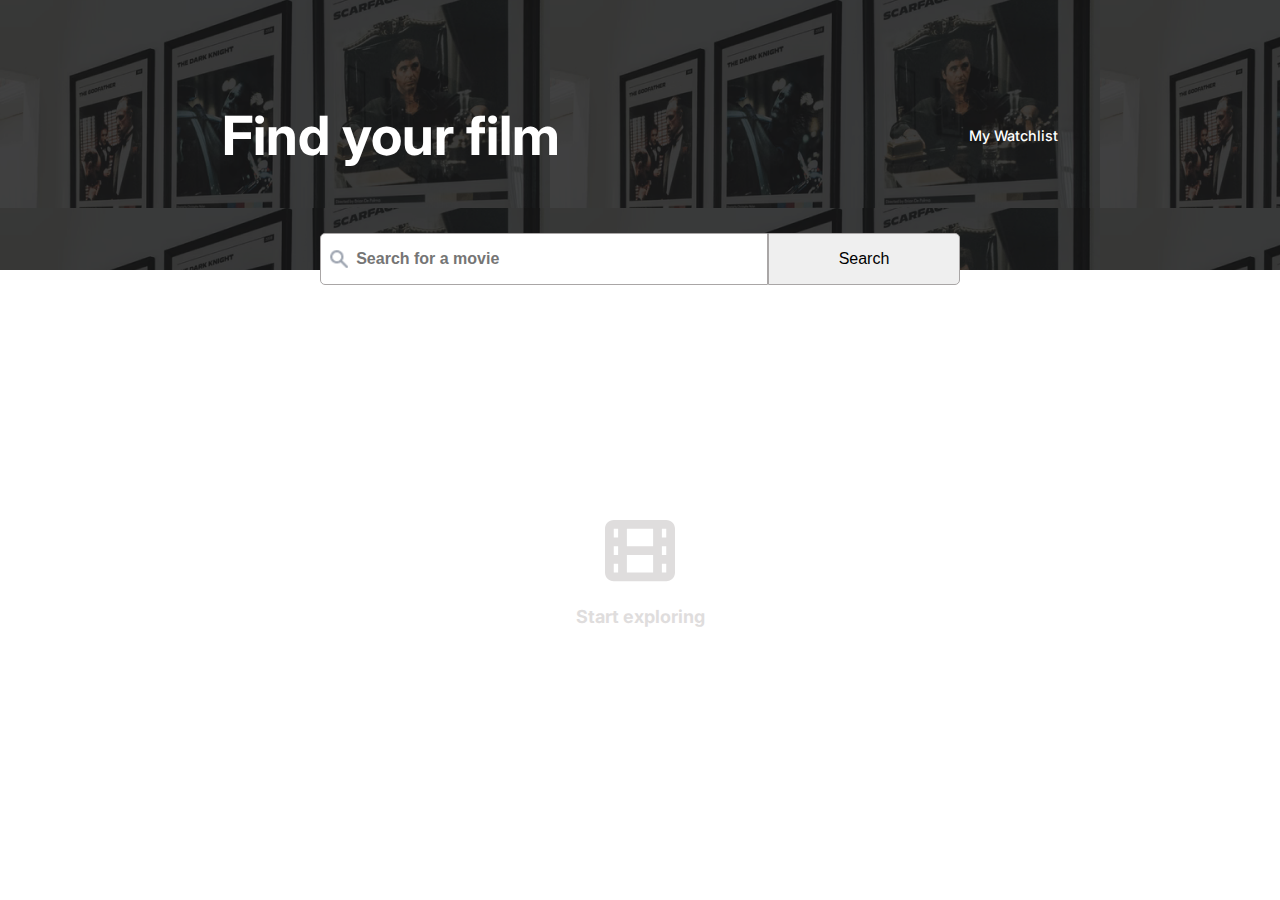
<file: index.html>
<!DOCTYPE html>
<html lang="en">
<head>
    <meta charset="UTF-8">
    <meta name="viewport" content="width=device-width, initial-scale=1.0">
    <title>Movies</title>
    <link rel="stylesheet" href="style.css">
    <link rel="preconnect" href="https://fonts.googleapis.com">
    <link rel="preconnect" href="https://fonts.gstatic.com" crossorigin>
    <link href="https://fonts.googleapis.com/css2?family=Inter:wght@200;300;400;500;600;700;800;900&display=swap" rel="stylesheet">
    <link rel="stylesheet" href="https://cdnjs.cloudflare.com/ajax/libs/font-awesome/6.4.2/css/all.min.css" integrity="sha512-z3gLpd7yknf1YoNbCzqRKc4qyor8gaKU1qmn+CShxbuBusANI9QpRohGBreCFkKxLhei6S9CQXFEbbKuqLg0DA==" crossorigin="anonymous" referrerpolicy="no-referrer" />
    <link rel="icon" href="./img/clapperboard.png" type="image/x-icon"/>
</head>
<body>
    
    <header>
        <h1 id="heading">Find your film</h1>
        <a href="./watchlist.html" id="watchlist-btn">My Watchlist</a>
        <div class="search-div">
            <form action="" id="movie-input">
                <input type="text" name="title" id="movie-search-bar" class="movie-search-bar" placeholder="Search for a movie">
                <button id="search-btn">Search</button>
            </form>
            <img src="./img/Search.png" alt="search-icon" id="search-icon">
        </div>
    </header>
    <main>
        <section class="movies-list" id="movies-list">
            <img src="./img/Icon.svg" alt="icon">
            <h4 class="gray-font">Start exploring</h4>
        </section>
    </main>
    <script src="index.js" type="module"></script>
</body>
</html>
</file>
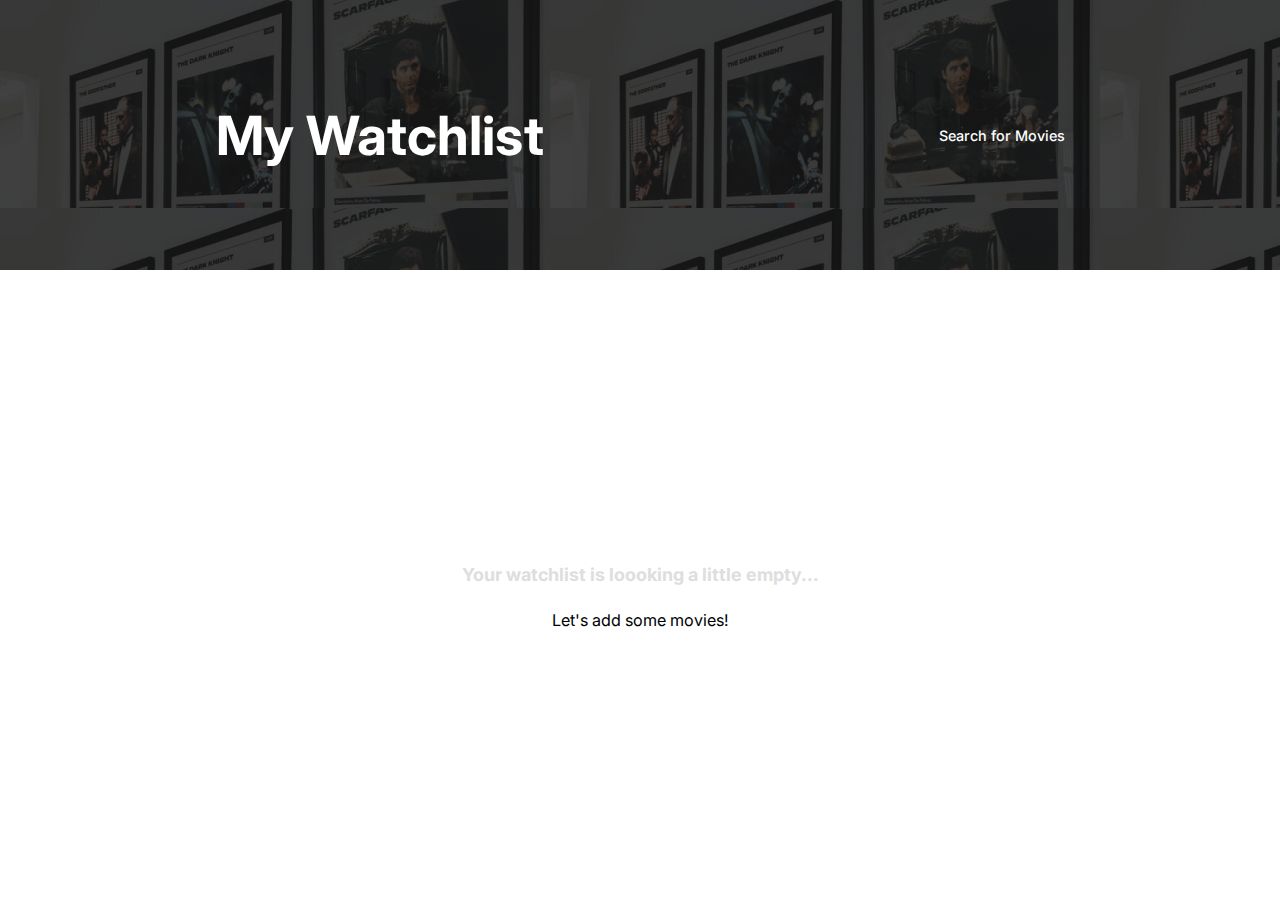
<file: watchlist.html>
<!DOCTYPE html>
<html lang="en">
    <head>
        <meta charset="UTF-8">
        <meta name="viewport" content="width=device-width, initial-scale=1.0">
        <title>Watchlisted Movies</title>
        <link rel="stylesheet" href="watchlist.css">
        <link rel="preconnect" href="https://fonts.googleapis.com">
        <link rel="preconnect" href="https://fonts.gstatic.com" crossorigin>
        <link rel="icon" href="./img/movie.png" type="image/x-icon"/>
        <link href="https://fonts.googleapis.com/css2?family=Inter:wght@200;300;400;500;600;700;800;900&display=swap" rel="stylesheet">
    <link rel="stylesheet" href="https://cdnjs.cloudflare.com/ajax/libs/font-awesome/6.4.2/css/all.min.css" integrity="sha512-z3gLpd7yknf1YoNbCzqRKc4qyor8gaKU1qmn+CShxbuBusANI9QpRohGBreCFkKxLhei6S9CQXFEbbKuqLg0DA==" crossorigin="anonymous" referrerpolicy="no-referrer" />
    </head>
<body>
    <header>
        <h1 id="heading">My Watchlist</h1>
        <a href="./index.html" id="watchlist-btn">Search for Movies</a>
    </header>
    <main>
        <section class="movies-list" id="movies-list">
            <h4 class="gray-font">Your watchlist is loooking a little empty...</h4>
            <div id="search-movies-div">
                <i class="fa-solid fa-circle-plus"></i>
                <a href="./index.html" id="search-movies-btn">Let's add some movies!</a>
            </div>
        </section>
    </main>
    <script src="watchlist.js"></script>
</body>
</html>
</file>
<file: style.css>
*{
    box-sizing: border-box;
}

body, h1{
    margin: 0;
    padding: 0;
    font-family: 'Inter', sans-serif;
}

h3{
    margin: 0.2em;
}

/**  header **/
header{
    background: url('./img/THJJRUhNlEc.png'), rgb(23, 23, 23);
    padding: 2em;
    color: white;
    height: 40vh;
    width: 100vw;
    display: flex;
    justify-content: space-around;
    align-items: center;
    gap: 2em;
    position: relative;
}

#heading{
    font-size: 3rem;
}

.search-div{
    min-width: 80vw;
    position: absolute;
    bottom: -15px;
}

#movie-input{
    width: 100%;
    margin: 0 auto;
    display: flex;
}

input[type="text"],
#search-btn{
    border: none;
    border: 1px solid rgb(169, 166, 166);
}

input[type="text"]{
    font-weight: bold;
    padding: 1em 2.2em;
    width: 70%;
    border-radius: 5px 0 0 5px;
}

#search-icon{
    position: absolute;
    top: 28%;
    left: 2%;
    width: 20px;
}

#search-btn{
    width: 30%;
    border-radius: 0 5px 5px 0;
    cursor: pointer;
}

#watchlist-btn{
    font-size: 0.8rem;
    font-weight: 500;
    text-decoration: none;
    color: inherit;
    cursor: pointer;
}

/**  --------- movie-list ----------  **/
.movies-list{
    min-height: 70vh;
    width: 100vw;
    display: flex;
    flex-direction: column;
    align-items: center;
    justify-content: center;
    padding: 2em;
}

.gray-font{
    color: #DFDDDD;
}

.loader {
    border: 10px solid #f2f2f2; 
    border-top: 10px solid #020d1572; 
    border-radius: 50%;
    width: 60px;
    height: 60px;
    animation: spin 2s linear infinite;
}

@keyframes spin {
    0% { transform: rotate(0deg); }
    100% { transform: rotate(360deg); }
}

.movie{
    display: grid;
    grid-template-rows: auto 50px auto auto;
    grid-template-areas: 
    "first"
    "second"
    "image"
    "third";
    row-gap: 0.3em;
    align-self: flex-start;
    border-bottom: 1px solid rgb(228, 228, 228);
    padding: 2em 0;
    width: 100%;
    font-size: 0.9rem;
    font-weight: 500;
}

.movie-pic{
    grid-area: image;
    width: 80vw;
    height: 200px;
    border-radius: 10px;
    border: 0.5px solid black;
}

.first-line,
.second-line,
.rating-div,
.add-to-watchlist{
    display: flex;
    align-items: center;
    gap: 0.2em;
}

.add-to-watchlist{
    font-weight: 600;
    cursor: pointer;
}

.first-line,
.second-line{
    gap: 1em;
    justify-content: space-between;
}

.first-line{
    grid-area: first;
}

.movie-title{
    font-size: 1.5rem;
    font-weight: 600;
    padding: 0;
    margin: 0;
}

.second-line{
    grid-area: second;
}

.about-movie{
    color: #6B7280;
    font-size: 1rem;
    font-weight: 400;
}

.rating-img{
    width: 10px;
    height: 10px;
}

.green{
    color: rgb(16, 90, 16);
}


/**   media queries    **/

@media(min-width: 480px){
    html{
        font-size: 18px;
    }

    header{
        height: 30vh;
    }

    input[type="text"],
    #search-btn{
        font-size: 16px;
    }

    .movie{
        grid-template: auto 50px auto / auto auto;
        grid-template-areas: 
        "first first"
        "second second"
        "image third";
        column-gap: 1.5em;
    }

    .movie-pic{
        width: 150px;
        height: 200px;
    }

    .first-line{
        gap: 1.5em;
        justify-content: flex-start;
    }
}

@media(min-width: 768px){
    .movie{
        grid-template: auto 40px auto / 190px auto;
        grid-template-areas: 
        "image first"
        "image second"
        "image third";
        column-gap: 2em;
    }

    .first-line,
    .second-line{
        justify-content: flex-start;
    }

    .movie-pic{
        width: 180px;
        min-height: 300px;
    }
}

@media(min-width: 1024px){

    .search-div{
        min-width: 50vw;
    }

    #search-icon{
        left: 1.2%;
        width: 22px;
    }

    #movies-list{
        padding: 5em 7em;
    } 

    .movie{
        grid-template: 40px 40px auto / 180px auto;
        grid-template-areas: 
        "image first"
        "image second"
        "image third";
        column-gap: 2em;
        align-self: flex-start;
    }
}
</file>
<file: watchlist.css>
*{
    box-sizing: border-box;
}

body{
    margin: 0;
    padding: 0;
    font-family: 'Inter', sans-serif;
}


/** -------- header --------- **/
header{
    background: url('./img/THJJRUhNlEc.png'), rgb(23, 23, 23);
    padding: 2em;
    color: white;
    height: 40vh;
    width: 100vw;
    display: flex;
    justify-content: space-around;
    align-items: center;
    gap: 2em;
}

#heading{
    font-size: 3rem;
}

#watchlist-btn{
    font-size: 0.8rem;
    font-weight: 500;
    text-decoration: none;
    color: inherit;
    cursor: pointer;
}



/**  --------- movie-list ----------  **/
.movies-list{
    min-height: 70vh;
    width: 100vw;
    display: flex;
    flex-direction: column;
    align-items: center;
    justify-content: center;
    padding: 2em;
}

.gray-font{
    color: #DFDDDD;
}

#search-movies-btn{
    font-size: 0.9rem;
    color: black;
    text-decoration: none;
}


.movie{
    display: grid;
    grid-template-rows: auto 50px auto auto;
    grid-template-areas: 
    "first"
    "second"
    "image"
    "third";
    row-gap: 0.3em;
    align-self: flex-start;
    border-bottom: 1px solid rgb(228, 228, 228);
    padding: 2em 0;
    width: 100%;
    font-size: 0.9rem;
    font-weight: 500;
}

.movie-pic{
    grid-area: image;
    width: 80vw;
    height: 200px;
    border-radius: 10px;
    border: 0.5px solid black;
}

.first-line,
.second-line,
.rating-div,
.add-to-watchlist{
    display: flex;
    align-items: center;
    gap: 0.2em;
}

.add-to-watchlist{
    font-weight: 600;
    cursor: pointer;
}

.first-line,
.second-line{
    gap: 1em;
    justify-content: space-between;
}

.first-line{
    grid-area: first;
}

.movie-title{
    font-size: 1.5rem;
    font-weight: 600;
    padding: 0;
    margin: 0;
}

.second-line{
    grid-area: second;
}

.about-movie{
    color: #6B7280;
    font-size: 1rem;
    font-weight: 400;
}

.rating-img{
    width: 10px;
    height: 10px;
}




/** -------- media queries -------- */
@media(min-width: 480px){
    html{
        font-size: 18px;
    }

    header{
        height: 30vh;
    }

    .movie{
        grid-template: auto 50px auto / auto auto;
        grid-template-areas: 
        "first first"
        "second second"
        "image third";
        column-gap: 1.5em;
    }

    .movie-pic{
        width: 150px;
        height: 200px;
    }

    .first-line,
    .second-line{
        gap: 1.5em;
        justify-content: flex-start;
    }
}

@media(min-width: 768px){
    .movie{
        grid-template: auto 40px auto / 190px auto;
        grid-template-areas: 
        "image first"
        "image second"
        "image third";
        column-gap: 2em;
    }

    .first-line,
    .second-line{
        justify-content: flex-start;
    }

    .movie-pic{
        width: 180px;
        min-height: 300px;
    }
}

@media(min-width: 1024px){
    #movies-list{
        padding: 5em 7em;
    } 
    
    .movie{
        grid-template: 40px 40px auto / 180px auto;
        grid-template-areas: 
        "image first"
        "image second"
        "image third";
        column-gap: 2em;
        align-self: flex-start;
    }
}
</file>
